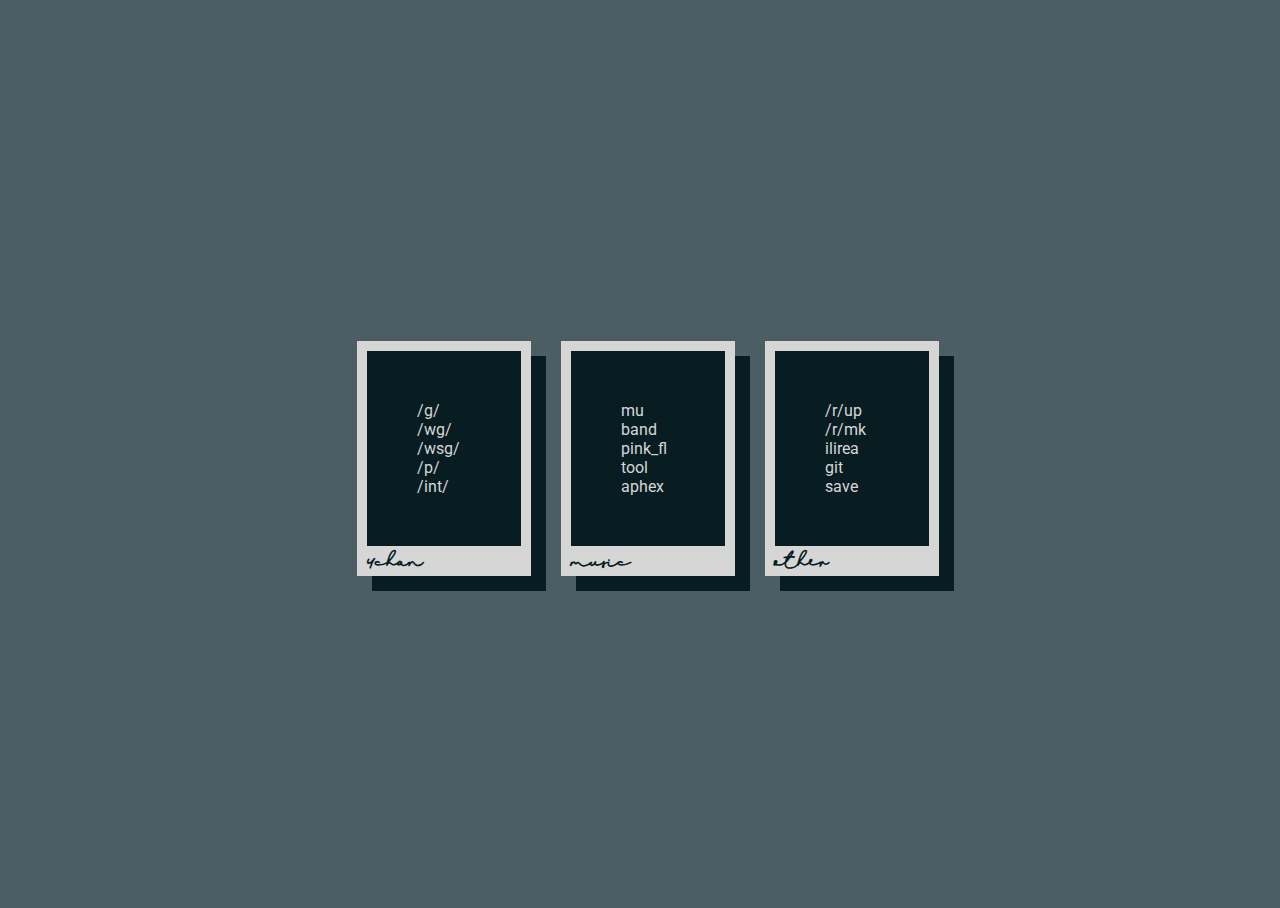
<file: index.html>
<!DOCTYPE html>
<html lang="en">

	<head>
		<meta charset="UTF-8">
		<meta name="viewport" content="width=device-width, initial-scale=1.0">
		<meta http-equiv="X-UA-Compatible" content="ie=edge">
		<title>New tab</title>
	</head>

	<body>
		<link href="https://fonts.googleapis.com/css?family=Roboto" rel="stylesheet">
		<link rel="stylesheet" href="src/main.css">

		<div class="center">
			<div class="box">
				<h1 class="title">4chan</h1>
				<ul>
					<li><a href="http://boards.4chan.org/g/">/g/</a></li>
					<li><a href="http://boards.4chan.org/wg/">/wg/</a></li>
					<li><a href="http://boards.4chan.org/wsg/">/wsg/</a></li>
					<li><a href="http://boards.4chan.org/p/">/p/</a></li>
					<li><a href="http://boards.4chan.org/int/">/int/</a></li>
				</ul>
			</div>
			<div class="box">
				<h1 class="title">music</h1>
				<ul>
					<li><a href="https://open.spotify.com/">mu</a></li>
					<li><a href="https://bandcamp.com/">band</a></li>
					<li><a href="https://open.spotify.com/artist/0k17h0D3J5VfsdmQ1iZtE9?si=8gmuw60WQNuV62icctrKug">pink_fl</a></li>
					<li><a href="https://open.spotify.com/artist/2yEwvVSSSUkcLeSTNyHKh8?si=RFkRggS2TsukU8mbuFcakA">tool</a></li>
					<li><a href="https://open.spotify.com/artist/6kBDZFXuLrZgHnvmPu9NsG?si=_lQUCd6SRlimouVy5tRpUA">aphex</a></li>
				</ul>
			</div>
			<div class="box">
				<h1 class="title">other</h1>
				<ul>
					<li><a href="https://reddit.com/r/unixporn">/r/up</a></li>
					<li><a href="https://reddit.com/r/mechanicalkeyboards">/r/mk</a></li>
					<li><a href="http://ilirea.se/login">ilirea</a></li>
					<li><a href="https://github.com">git</a></li>
					<li><a href="https://www.reddit.com/user/thatguyinhat/saved">save</a></li>
				</ul>
			</div>
		</div>
	</body>

</html>
</file>
<file: src/main.css>
@font-face {
    font-family: hand_written;
    src: url(dream.ttf);
}

* {
    font-family: 'Roboto', sans-serif;
}

body, html {
    height: 100vh;
    width: 100%;
    display: grid;
    overflow: hidden;
	background: #4C5D63;
	font-size: 100%;
}

.center {
    margin: auto;
}

.box{
	min-width: 6ch;

	margin: 15px;
	padding: 50px;

	position: relative;
	float: left;

	background: #071D22;
	color: #D6D6D6;

	border-style: solid;
	border-width: 10px 10px 30px 10px;
	border-color: #D6D6D6;

	box-shadow: 15px 15px #071D22;
}

.title{
	position: absolute;
	top: 103%;
	left: 0px;

	font-family: 'hand_written';
	font-size: 10px;
	color: #071D22;
}

.box ul{
	margin: 0px;
	padding: 0;
	list-style-type: none;
}

a{
	color: inherit;
	text-decoration: none;
}

a:hover{
	text-decoration: line-through;
}
</file>
